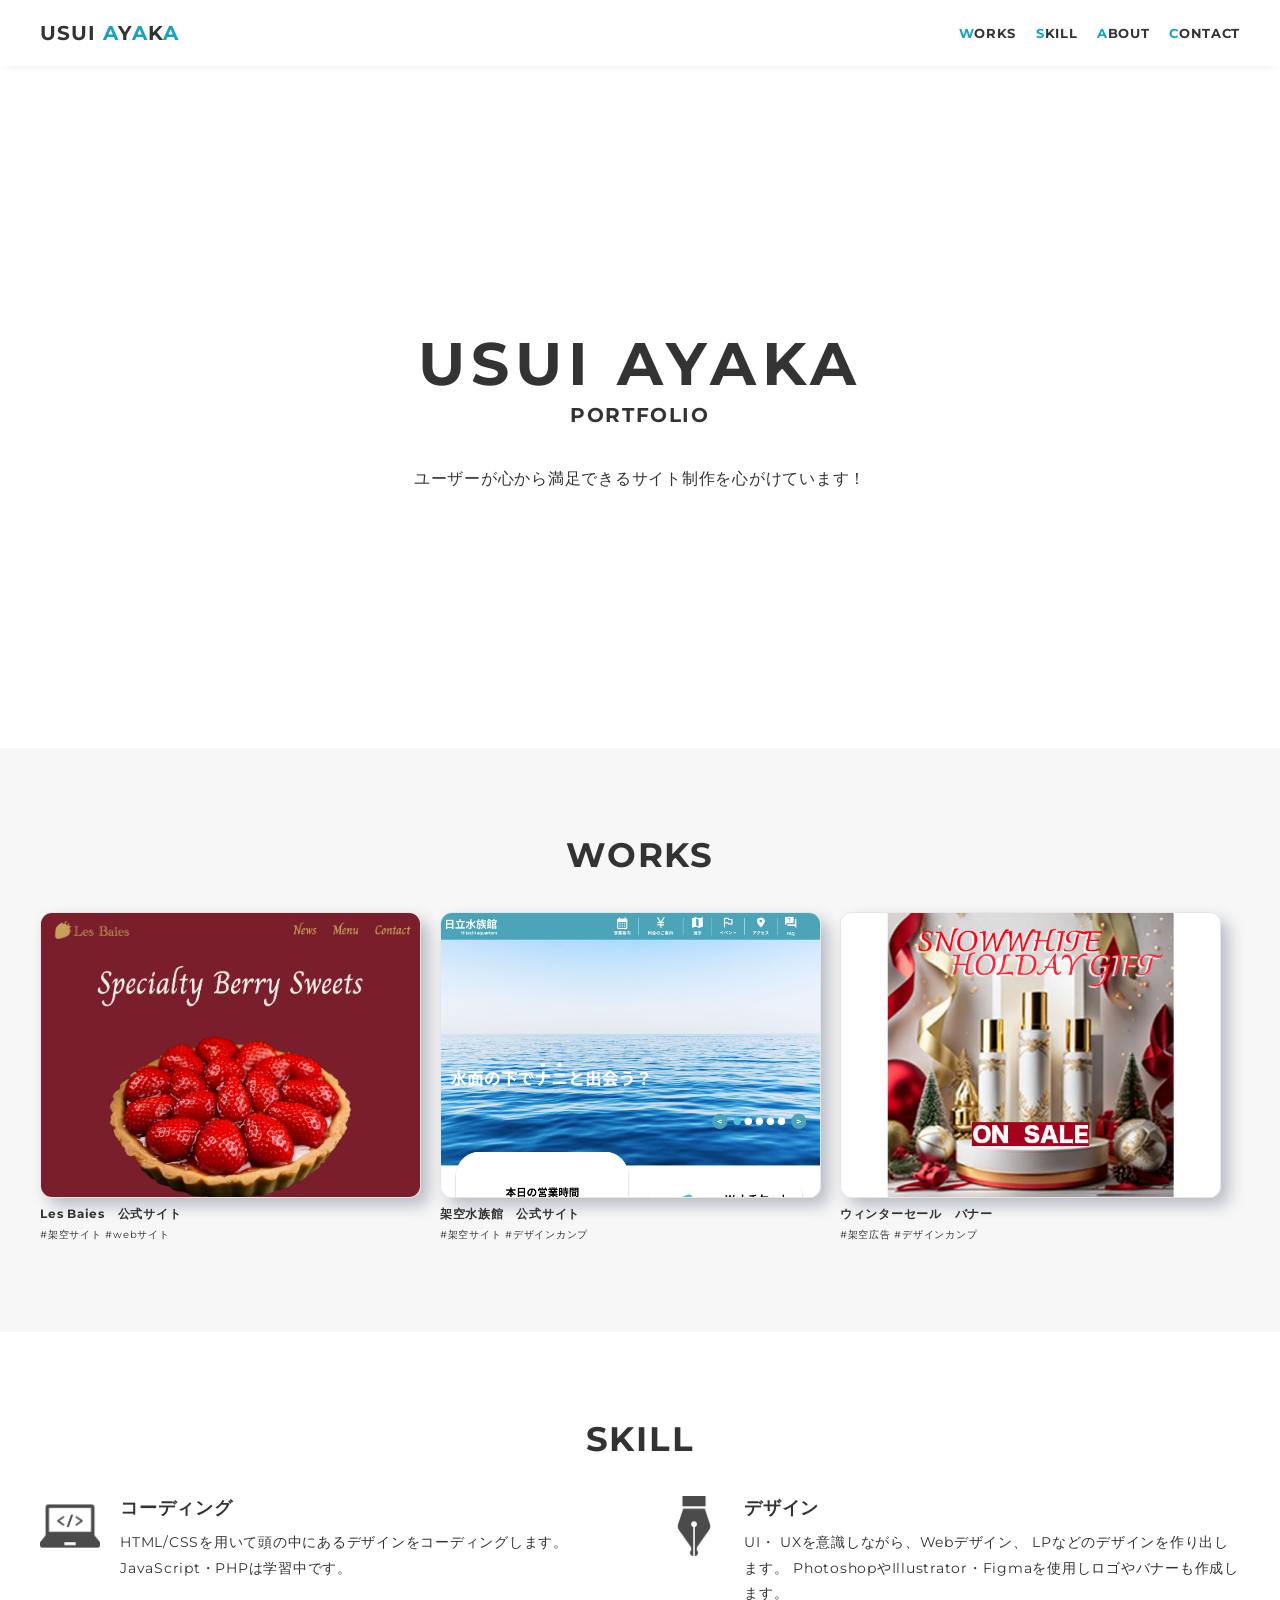
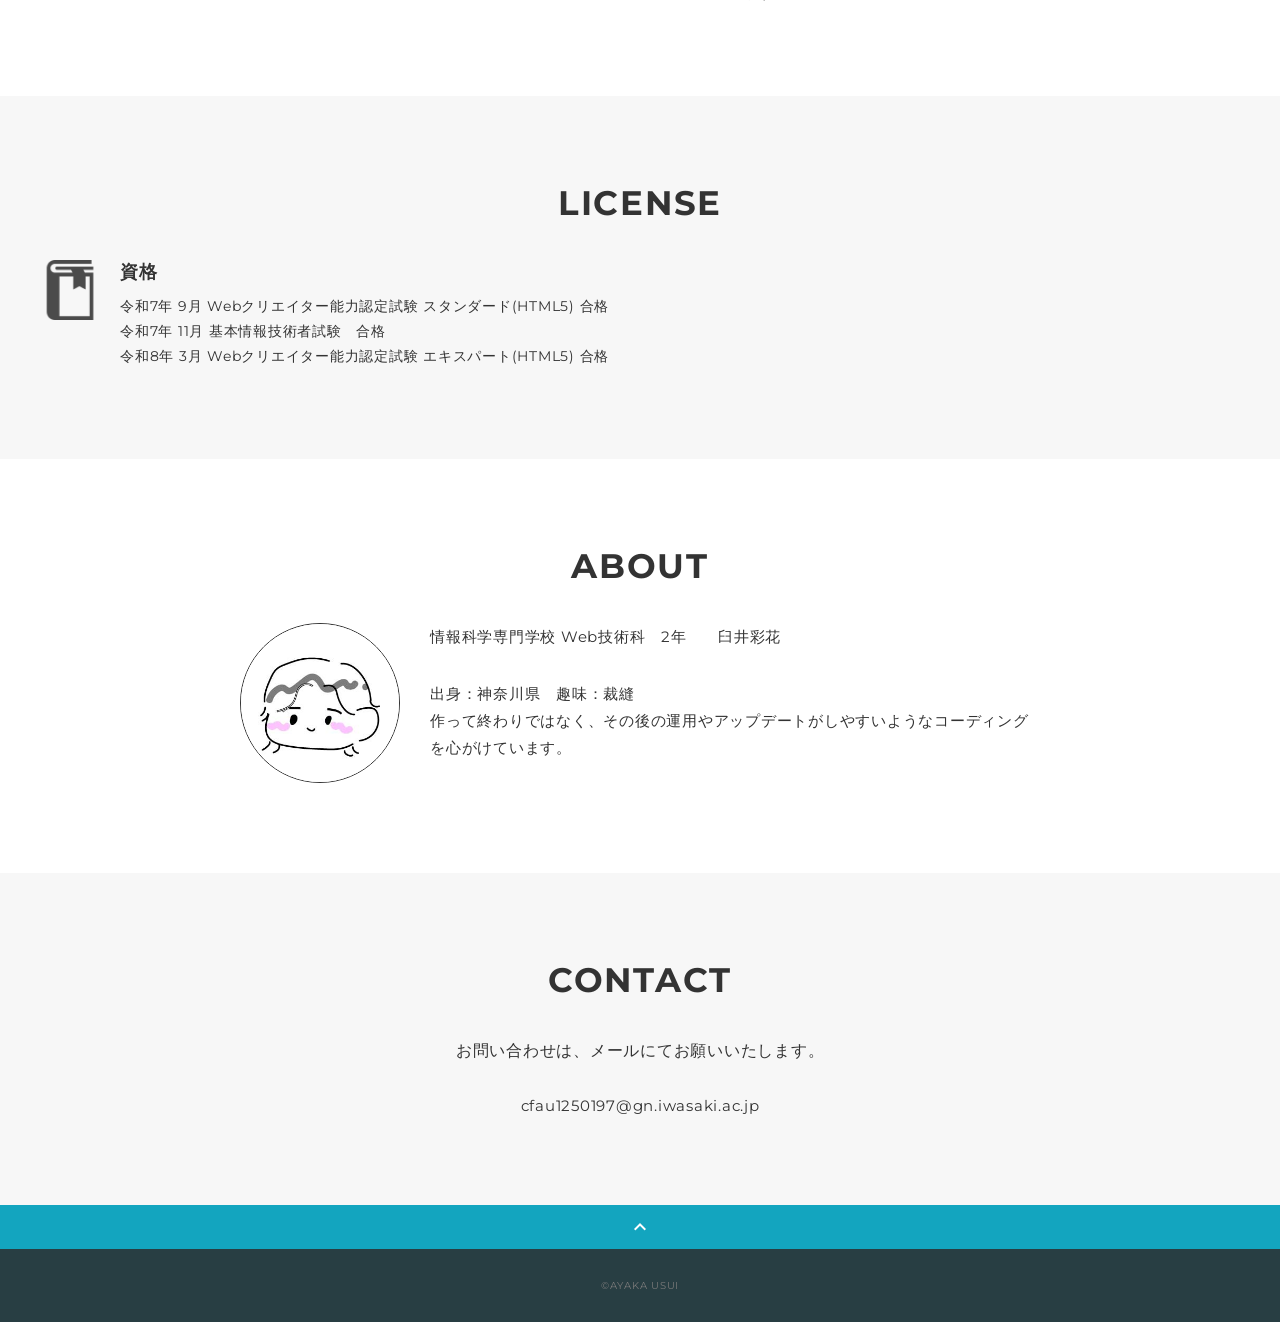
<file: index.html>
<!DOCTYPE html>
<html>
<head>
  <meta charset="utf-8">
  <meta name="viewport" content="width=device-width,initial-scale=1.0,user-scalable=no">
  <meta property='og:type' content='website'>
  <meta property='og:title' content='USUI AYAKA ポートフォリオ'>
  <meta property='og:url' content='URLが入る'>
  <meta property='og:description' content='USUI AYAKAのポートフォリオサイトです。'>
  <meta property="og:image" content="img/ogp.png">
  <meta name="description" content="USUI AYAKAのポートフォリオサイトです" />
  <title>USUI AYAKA ポートフォリオ</title>
  <link rel="preconnect" href="https://fonts.gstatic.com">
  <link href="https://fonts.googleapis.com/css2?family=Montserrat:wght@400;700&display=swap" rel="stylesheet">
  <link href="https://fonts.googleapis.com/css?family=Material+Icons+Outlined" rel="stylesheet">
  <link href="css/ress.css" media="all" rel="stylesheet" type="text/css" />
  <link href="css/style.css" media="all" rel="stylesheet" type="text/css" />
  <link rel="shortcut icon" href="img/favicon.png">
  <link rel=”canonical” href=”URLが入る” />
</head>

<body>
  <div class="wrapper">

    <!-- header -->
    <header class="header ">
      <div class="container">
        <h1 class="header-logo">
          <a href="index.html">USUI <span class="accent">A</span>Y<span class="accent">A</span>K<span class="accent">A</span></a>
        </h1>
        <nav class="gnav">
          <ul class="gnav-list">
            <li class="gnav-item"><a href="#works"><span class="accent">W</span>ORKS</a></li>
            <li class="gnav-item"><a href="#skill"><span class="accent">S</span>KILL</a></li>
            <li class="gnav-item"><a href="#about"><span class="accent">A</span>BOUT</a></li>
            <li class="gnav-item"><a href="#contact"><span class="accent">C</span>ONTACT</a></li>
          </ul>
        </nav>
      </div>
    </header>
    <!-- /header -->

    <main class="content">

      <!-- mv -->
      <div class="mv">
        <div class="mv-container">
          <p class="mv-title">USUI AYAKA</p>
          <p class="mv-subtitle">PORTFOLIO</p>
          <p class="mv-text">
            ユーザーが心から満足できる<br class="sp-only">サイト制作を心がけています！<br>
          </p>
        </div>
      </div>
      <!-- /mv -->

      <!-- works -->
      <section class="works section" id="works">
        <div class="container">
          <h2 class="title">WORKS</h2>
          <div class="works-list">
            <a class="works-item" href="works-1.html">
              <div class="works-img"><img src="img/work-1.jpg" alt="" /></div>
              <p class="works-name">Les Baies　公式サイト</p>
              <p class="works-info">#架空サイト #webサイト </p>
            </a>
            <a class="works-item" href="works-2.html">
              <div class="works-img"><img src="img/work-2.jpg" alt="" /></div>
              <p class="works-name">架空水族館　公式サイト</p>
              <p class="works-info">#架空サイト #デザインカンプ</p>
            </a>
            <a class="works-item" href="works-3.html">
              <div class="works-img"><img src="img/work-3.jpg" alt="" /></div>
              <p class="works-name">ウィンターセール　バナー</p>
              <p class="works-info">#架空広告 #デザインカンプ</p>
            </a>

          </div>
        </div>
      </section>
      <!-- /works -->
      
      <!-- skill -->
      <section class="skill section" id="skill">
        <div class="container">
          <h2 class="title">SKILL</h2>
          <div class="skill-list">
            <div class="skill-item">
              <p class="skill-img"><img src="img/icon-cord.png" alt=""></p>
              <div class="skill-body">
                <h3 class="skill-name">コーディング</h3>
                <p class="skill-text">
                  HTML/CSSを用いて頭の中にあるデザインをコーディングします。
                  JavaScript・PHPは学習中です。</p>
              </div>
            </div>
            <div class="skill-item">
              <p class="skill-img"><img src="img/icon-design.png" alt=""></p>
              <div class="skill-body">
                <h3 class="skill-name">デザイン</h3>
                <p class="skill-text">
                  UI・ UXを意識しながら、Webデザイン、 LPなどのデザインを作り出します。
                  PhotoshopやIllustrator・Figmaを使用しロゴやバナーも作成します。</p>
              </div>
            </div>
          </div>
        </div>
      </section>
      <!-- /skill -->

     <!-- 資格 -->
      <section class="skill section" id="skill">
        <div class="container">
          <h2 class="title">LICENSE</h2>
          <div class="skill-list">
            <div class="skill-item">
              <p class="skill-img"><img src="img/icon-certifi.png" alt=""></p>
              <div class="skill-body">
                <h3 class="skill-name">資格</h3>
                <p class="skill-text">
              令和7年 9月	Webクリエイター能力認定試験 スタンダード(HTML5) 合格<br>
              令和7年 11月 基本情報技術者試験　合格　<br>
              令和8年 3月 Webクリエイター能力認定試験 エキスパート(HTML5) 合格</p>
              </div>
            </div>
          </div>
        </div>
      </section>
      <!-- /skill -->

      <!-- about -->
      <section class="about section" id="about">
        <div class="container">
          <h2 class="title">ABOUT</h2>
          <div class="profile">
            <p class="profile-img">
              <img src="img/icon-about.jpg" alt="">
            </p>
            <div class="profile-body">
              <p>
                情報科学専門学校 Web技術科　2年　　臼井彩花　
              </p>
              <p>
                出身：神奈川県　趣味：裁縫 <br>作って終わりではなく、その後の運用やアップデートがしやすいようなコーディングを心がけています。        
              </p>
            </div>
          </div>
        </div>
      </section>
      <!-- /about -->

      <!-- contact -->
      <section class="contact section" id="contact">
        <div class="container">
          <h2 class="title">CONTACT</h2>
          <p class="lead">
            お問い合わせは、<br class="sp-only">メールにてお願いいたします。
          </p>
          <div class="contact-list">
            <span class="contact-item">cfau1250197@gn.iwasaki.ac.jp</span>
          </div>
        </div>
      </section>
      <!-- /contact -->
      <div class="page-top" id="js-page-top">
        <span class="material-icons-outlined">expand_less</span>
      </div>
    </main>

    <!-- footer -->
    <footer class="footer">
      <div class="copyright">&copy;AYAKA USUI</div>
    </footer>
    <!-- /footer -->

  </div>
  <script src="https://ajax.googleapis.com/ajax/libs/jquery/3.6.0/jquery.min.js"></script>
  <script type='text/javascript' src="js/script.js"></script>
</body>
</html>
</file>
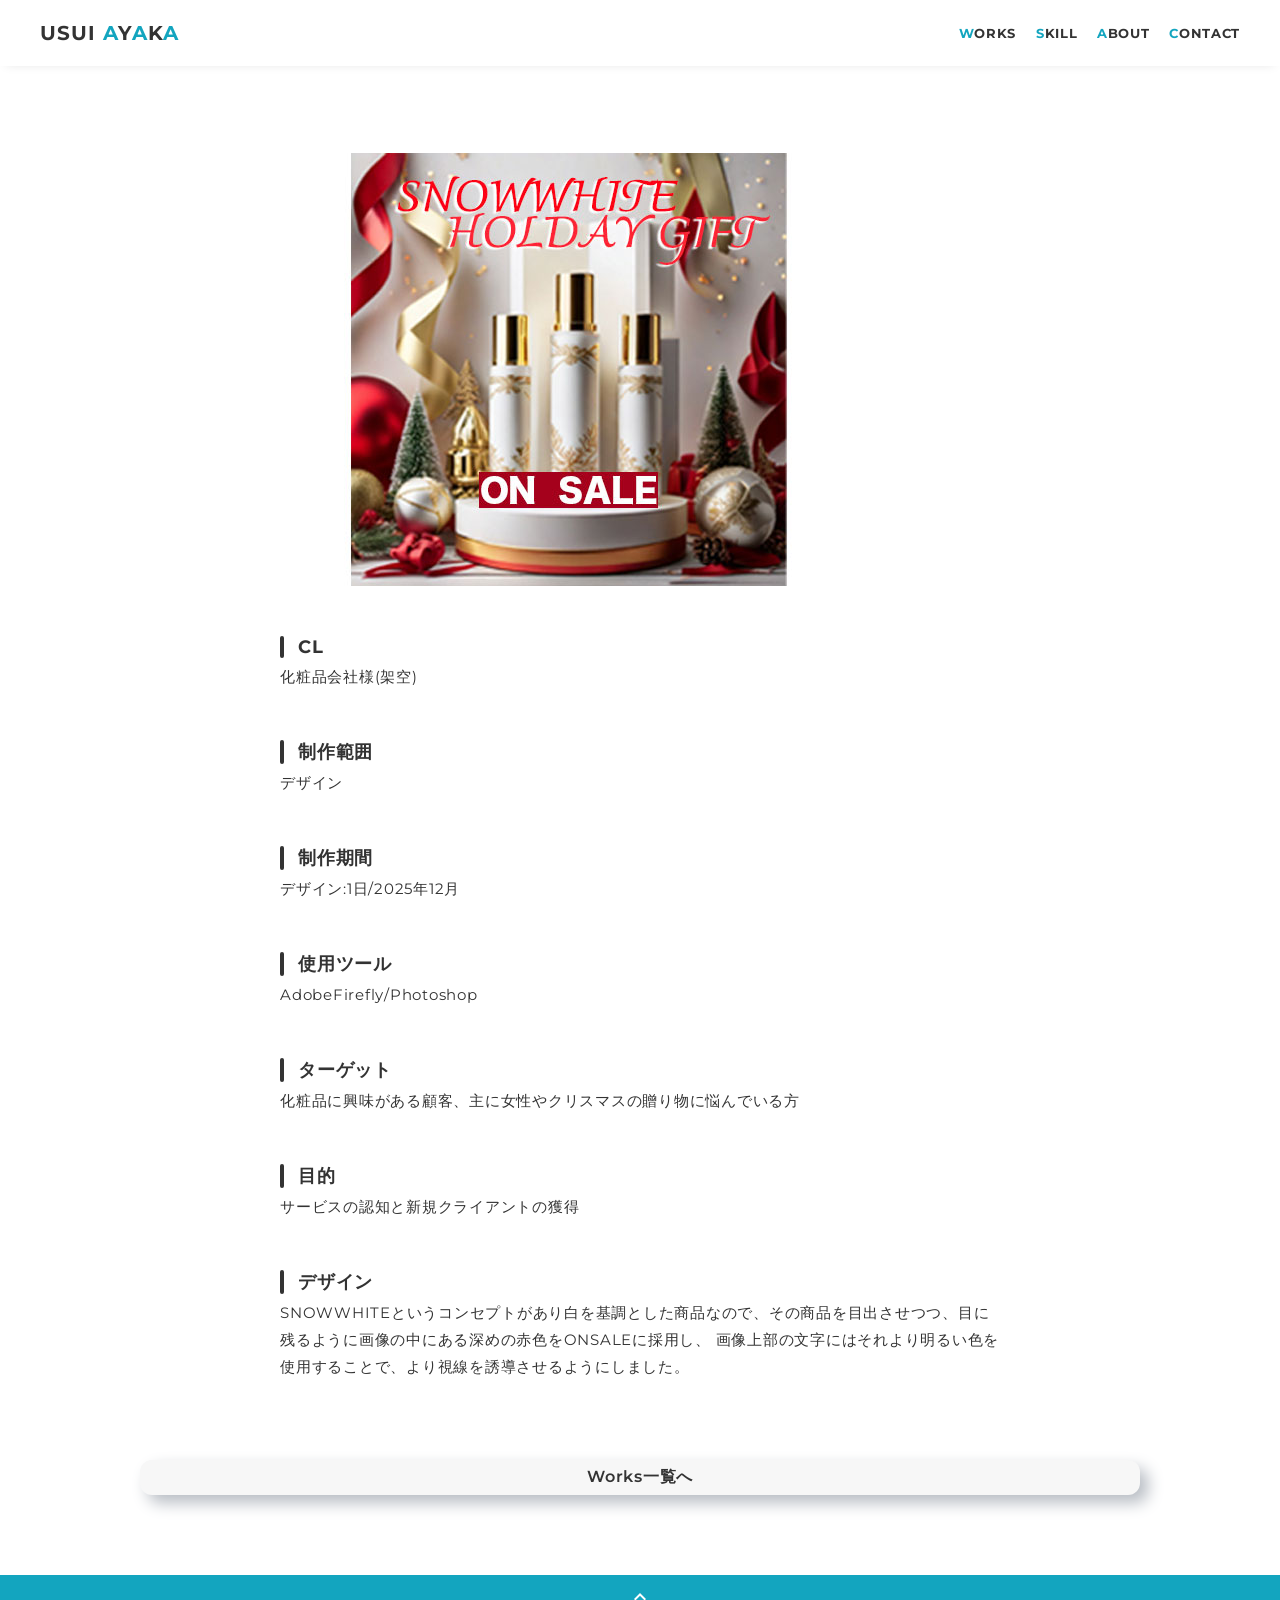
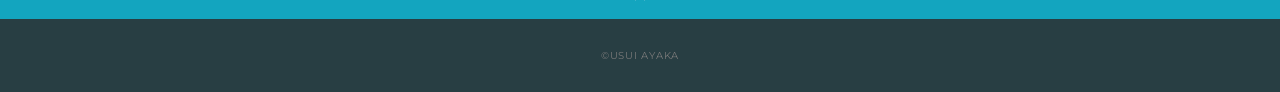
<file: works-3.html>
<!DOCTYPE html>
<html>

<head>
  <meta charset="utf-8">
  <meta name="viewport" content="width=device-width,initial-scale=1.0,user-scalable=no">
  <meta property='og:type' content='website'>
  <meta property='og:title' content='USUI AYAKA ポートフォリオ'>
  <meta property='og:url' content='URLが入る'>
  <meta property='og:description' content='USUI AYAKAのポートフォリオサイトです。'>
  <meta property="og:image" content="img/ogp.png">
  <meta name="description" content="USUI AYAKAのポートフォリオサイトです" />
  <title>USUI AYAKA ポートフォリオ</title>
  <link rel="preconnect" href="https://fonts.gstatic.com">
  <link href="https://fonts.googleapis.com/css2?family=Montserrat:wght@400;700&display=swap" rel="stylesheet">
  <link href="https://fonts.googleapis.com/css?family=Material+Icons+Outlined" rel="stylesheet">
  <link href="css/ress.css" media="all" rel="stylesheet" type="text/css" />
  <link href="css/style.css" media="all" rel="stylesheet" type="text/css" />
  <link rel="shortcut icon" href="img/favicon.png" />
  <link rel=”canonical” href=”URLが入る” />
</head>

<body>
  <div class="wrapper">

    <!-- header -->
    <header class="header ">
      <div class="container">
        <h1 class="header-logo">
          <a href="index.html">USUI <span class="accent">A</span>Y<span class="accent">A</span>K<span
              class="accent">A</span></a>
        </h1>
        <nav class="gnav">
          <ul class="gnav-list">
            <li class="gnav-item"><a href="index.html#works"><span class="accent">W</span>ORKS</a></li>
            <li class="gnav-item"><a href="index.html#skill"><span class="accent">S</span>KILL</a></li>
            <li class="gnav-item"><a href="index.html#about"><span class="accent">A</span>BOUT</a></li>
            <li class="gnav-item"><a href="index.html#contact"><span class="accent">C</span>ONTACT</a></li>
          </ul>
        </nav>
      </div>
    </header>
    <!-- /header -->

    <main class="content">

      <article class="article">
        <div class="article-container">
          <div class="article-body">
            <p>
              <img src="img/work-3.jpg" alt="">
            </p>
            <h3>CL</h3>
            <p>化粧品会社様(架空)</p>
            <h3>制作範囲</h3>
            <p>デザイン</p>
            <h3>制作期間</h3>
            <p>デザイン:1日/2025年12月
            </p>
            <h3>使用ツール</h3>
            <p>AdobeFirefly/Photoshop</p>
            <h3>ターゲット</h3>
            <p>化粧品に興味がある顧客、主に女性やクリスマスの贈り物に悩んでいる方</p>
            <h3>目的</h3>
            <p>サービスの認知と新規クライアントの獲得</p>
            <h3>デザイン</h3>
            <p>
              SNOWWHITEというコンセプトがあり白を基調とした商品なので、その商品を目出させつつ、目に残るように画像の中にある深めの赤色をONSALEに採用し、
              画像上部の文字にはそれより明るい色を使用することで、より視線を誘導させるようにしました。
            </p>
          </div>
          <div>
            <a class="home-link" href="index.html#works">Works一覧へ</a>
          </div>
        </div>
      </article>
      <div class="page-top" id="js-page-top">
        <span class="material-icons-outlined">expand_less</span>
      </div>
    </main>

    <!-- footer -->
    <footer class="footer">
      <div class="copyright">&copy;USUI AYAKA</div>
    </footer>
    <!-- /footer -->

  </div>
  <script src="https://ajax.googleapis.com/ajax/libs/jquery/3.5.1/jquery.min.js"></script>
  <script type='text/javascript' src="js/script.js"></script>
</body>

</html>
</file>
<file: css/ress.css>
/*!
 * ress.css • v3.0.1
 * MIT License
 * github.com/filipelinhares/ress
 */

/* # =================================================================
   # Global selectors
   # ================================================================= */

html {
  box-sizing: border-box;
  word-break: normal;
  -moz-tab-size: 4;
  tab-size: 4;

  -webkit-text-size-adjust: 100%; /* Prevent adjustments of font size after orientation changes in iOS */
}

*,
::before,
::after {
  box-sizing: inherit;
  background-repeat: no-repeat; /* Set `background-repeat: no-repeat` to all elements and pseudo elements */
}

::before,
::after {
  vertical-align: inherit;
  text-decoration: inherit; /* Inherit text-decoration and vertical align to ::before and ::after pseudo elements */
}

* {
  margin: 0;
  padding: 0; /* Reset `padding` and `margin` of all elements */
}

/* # =================================================================
   # General elements
   # ================================================================= */

hr {
  overflow: visible; /* Show the overflow in Edge and IE */
  height: 0; /* Add the correct box sizing in Firefox */
}

details,
main {
  display: block; /* Render the `main` element consistently in IE. */
}

summary {
  display: list-item; /* Add the correct display in all browsers */
}

small {
  font-size: 80%; /* Set font-size to 80% in `small` elements */
}

[hidden] {
  display: none; /* Add the correct display in IE */
}

abbr[title] {
  /* Add the correct text decoration in Chrome, Edge, IE, Opera, and Safari */
  text-decoration: underline;
  text-decoration: underline dotted;
  border-bottom: none; /* Remove the bottom border in Chrome 57 */
}

a {
  background-color: transparent; /* Remove the gray background on active links in IE 10 */
}

a:active,
a:hover {
  outline-width: 0; /* Remove the outline when hovering in all browsers */
}

code,
kbd,
pre,
samp {
  font-family: monospace, monospace; /* Specify the font family of code elements */
}

pre {
  font-size: 1em; /* Correct the odd `em` font sizing in all browsers */
}

b,
strong {
  font-weight: bolder; /* Add the correct font weight in Chrome, Edge, and Safari */
}

/* https://gist.github.com/unruthless/413930 */
sub,
sup {
  position: relative;
  font-size: 75%;
  line-height: 0;
  vertical-align: baseline;
}

sub {
  bottom: -.25em;
}

sup {
  top: -.5em;
}

/* # =================================================================
   # Forms
   # ================================================================= */

input {
  border-radius: 0;
}

/* Replace pointer cursor in disabled elements */
[disabled] {
  cursor: default;
}

[type="number"]::-webkit-container-spin-button,
[type="number"]::-webkit-outer-spin-button {
  height: auto; /* Correct the cursor style of increment and decrement buttons in Chrome */
}

[type="search"] {
  outline-offset: -2px; /* Correct the outline style in Safari */

  -webkit-appearance: textfield; /* Correct the odd appearance in Chrome and Safari */
}

[type="search"]::-webkit-search-decoration {
  -webkit-appearance: none; /* Remove the container padding in Chrome and Safari on macOS */
}

textarea {
  overflow: auto; /* Internet Explorer 11+ */
  resize: vertical; /* Specify textarea resizability */
}

button,
input,
optgroup,
select,
textarea {
  font: inherit; /* Specify font inheritance of form elements */
}

optgroup {
  font-weight: bold; /* Restore the font weight unset by the previous rule */
}

button {
  overflow: visible; /* Address `overflow` set to `hidden` in IE 8/9/10/11 */
}

button,
select {
  text-transform: none; /* Firefox 40+, Internet Explorer 11- */
}

/* Apply cursor pointer to button elements */
button,
[type="button"],
[type="reset"],
[type="submit"],
[role="button"] {
  cursor: pointer;
  color: inherit;
}

/* Remove container padding and border in Firefox 4+ */
button::-moz-focus-container,
[type="button"]::-moz-focus-container,
[type="reset"]::-moz-focus-container,
[type="submit"]::-moz-focus-container {
  padding: 0;
  border-style: none;
}

/* Replace focus style removed in the border reset above */
button:-moz-focusring,
[type="button"]::-moz-focus-container,
[type="reset"]::-moz-focus-container,
[type="submit"]::-moz-focus-container {
  outline: 1px dotted ButtonText;
}

button,
html [type="button"],
/* Prevent a WebKit bug where (2) destroys native `audio` and `video`controls in Android 4 */
[type="reset"],
[type="submit"] {
  -webkit-appearance: button; /* Correct the inability to style clickable types in iOS */
}

/* Remove the default button styling in all browsers */
button,
input,
select,
textarea {
  border-style: none;
  background-color: transparent;
}

/* Style select like a standard input */
select {
  -webkit-appearance: none; /* Chrome 41+ */
  -moz-appearance: none; /* Firefox 36+ */
}

select::-ms-expand {
  display: none; /* Internet Explorer 11+ */
}

select::-ms-value {
  color: currentColor; /* Internet Explorer 11+ */
}

legend {
  display: table; /* Correct the text wrapping in Edge and IE */
  max-width: 100%; /* Correct the text wrapping in Edge and IE */
  max-width: 100%; /* Correct the text wrapping in Edge 18- and IE */
  white-space: normal; /* Correct the text wrapping in Edge and IE */
  color: inherit; /* Correct the color inheritance from `fieldset` elements in IE */
  border: 0; /* Correct `color` not being inherited in IE 8/9/10/11 */
}

::-webkit-file-upload-button {
  font: inherit; /* Change font properties to `inherit` in Chrome and Safari */
  color: inherit;
  /* Correct the inability to style clickable types in iOS and Safari */

  -webkit-appearance: button;
}

/* # =================================================================
   # Specify media element style
   # ================================================================= */

img {
  border-style: none; /* Remove border when inside `a` element in IE 8/9/10 */
}

/* Add the correct vertical alignment in Chrome, Firefox, and Opera */
progress {
  vertical-align: baseline;
}

/* # =================================================================
   # Accessibility
   # ================================================================= */

/* Hide content from screens but not screenreaders */
@media screen {
  [hidden~="screen"] {
    display: inherit;
  }
  [hidden~="screen"]:not(:active):not(:focus):not(:target) {
    position: absolute !important;
    clip: rect(0 0 0 0) !important;
  }
}

/* Specify the progress cursor of updating elements */
[aria-busy="true"] {
  cursor: progress;
}

/* Specify the pointer cursor of trigger elements */
[aria-controls] {
  cursor: pointer;
}

/* Specify the unstyled cursor of disabled, not-editable, or otherwise inoperable elements */
[aria-disabled] {
  cursor: default;
}
</file>
<file: css/style.css>
body {
  font-family: "Montserrat","Helvetica Neue",Arial,"Hiragino Kaku Gothic ProN","Hiragino Sans",Meiryo,sans-serif;
  font-size: 15px;
  letter-spacing: .05em;
  color: #333;
}

a {
  transition: opacity .3s;
  text-decoration: none;
  color: #072633;
}

img {
  max-width: 100%;
  height: auto;
  vertical-align: bottom;
  border-style: none;
}



.pc-only {
  display: block;
}

.sp-only {
  display: none;
}

/*--------------------------------
 レイアウト
---------------------------------*/
.wrapper {
  padding-top: 73px;
}

.section {
  padding: 90px 0;
}

.section:nth-of-type(odd) {
  background-color: #f7f7f7;
}

.container {
  max-width: 1340px;
  margin: 0 auto;
  padding: 0 40px;
}

/*--------------------------------
 見出し
---------------------------------*/
.title {
  font-size: 34px;
  font-weight: bold;
  line-height: 1;
  margin-bottom: 40px;
  text-align: center;
  letter-spacing: .05em;
  color: #333;
}

.lead {
  font-size: 16px;
  line-height: 1.8;
  margin-bottom: 30px;
}

/*--------------------------------
ヘッダー
---------------------------------*/
.header {
  position: fixed;
  top: 0;
  z-index: 1;
  width: 100%;
  background-color: #fff;
  box-shadow: 0 5px 10px -6px rgba(0,0,0,.1);
}

.header .container {
  display: flex;
  align-items: center;
  justify-content: space-between;
  padding: 20px 40px;
}

.header-logo {
  font-size: 20px;
  font-weight: bold;
  line-height: 1.2;
  margin-right: 20px;
  letter-spacing: .05em;
}

.header-logo a {
  color: #333;
}
.accent {
  color: #13a5bf;
}

.gnav-list {
  display: flex;
  justify-content: space-between;
  list-style: none;
}

.gnav-item:not(:last-child) {
  margin-right: 20px;
}

.gnav-item a {
  position: relative;
  font-size: 13px;
  font-weight: bold;
  display: inline-block;
  padding: 5px 0;
  transition: .3s;
  letter-spacing: .05em;
  color: #333;
}
.gnav-item a:after {
  position: absolute;
  bottom: 0;
  left: 50%;
  width: 0;
  height: 3px;
  content: "";
  transition: .3s;
  -webkit-transform: translateX(-50%);
  transform: translateX(-50%);
  background-color: #333;
}

.gnav-item a:hover:after {
  width: 100%;
}

/*--------------------------------
 メインビジュアル
---------------------------------*/
.mv {
  display: flex;
  align-items: center;
  justify-content: center;
  height: 75vh;
  text-align: center;
}

.mv-container {
  padding: 0 40px;
}

.mv-title {
  font-size: 60px;
  font-weight: bold;
  line-height: 1.2;
  margin-bottom: 5px;
  letter-spacing: .1em;
}
.mv-subtitle {
  font-size: 20px;
  font-weight: bold;
  line-height: 1;
  margin-bottom: 40px;
  letter-spacing: .08em;
}

.mv-text {
  font-size: 16px;
  line-height: 1.8;
}

/*--------------------------------
 Works
---------------------------------*/
.works-list {
  display: flex;
  flex-wrap: wrap;
  margin-bottom: -40px;
}

.works-item {
  width: 31.74603%;
  margin-right: 1.58730%;
  margin-bottom: 40px;
  color: #333;
}

.works-item:hover {
  opacity: .9;
  padding-top: 3px;
}

.works-item:nth-of-type(3n) {
  margin-right: 0;
}

.works-img img {
  border: 1px solid #e6e6e6;
  box-shadow: 8px 8px 16px #b8bdc4;
  border-radius: 12px;
}

.works-name {
  font-size: 12px;
  font-weight: bold;
  margin-top: 8px;
}

.works-info {
  font-size: 10px;
  margin-top: 5px;
}

/*--------------------------------
 Skill
---------------------------------*/
.skill-list {
  display: flex;
  flex-wrap: wrap;
  justify-content: space-between;
  margin-bottom: -50px;
}

.skill-item {
  display: flex;
  align-items: flex-start;
  justify-content: space-between;
  width: 48%;
  margin-bottom: 50px;
}

.skill-img {
  width: 60px;
  height: auto;
  margin-right: 20px;
}

.skill-body {
  flex: 1;
}

.skill-name {
  margin-bottom: 10px;
}

.skill-text {
  font-size: 14px;
  line-height: 1.8;
}


/*--------------------------------
 About
---------------------------------*/
.profile {
  display: flex;
  flex-wrap: wrap;
  max-width: 800px;
  margin: 0 auto;
}
.profile-img {
  width: 20%;
  margin-right: 30px;
  border-radius: 50%;
  border: 1px solid #333;
}
.profile-img img {
  border-radius: 50%;
}
.profile-body {
  flex: 1;
}

.profile-body p {
  font-size: 15px;
  line-height: 1.8;
}

.profile-body p:not(:last-child) {
  margin-bottom: 30px;
}

/*--------------------------------
 Contact
---------------------------------*/
.contact {
  text-align: center;
}

.contact-item:not(:last-child) {
  margin-right: 10px;
}

.contact-text {
  margin-top: 10px;
}
/*--------------------------------
 ページトップ
---------------------------------*/
.page-top {
  font-weight: bold;
  padding: 10px;
  cursor: pointer;
  text-align: center;
  background-color: #13a5bf;
}

.page-top .material-icons-outlined {
  vertical-align: bottom;
  color: #fff;
}

/*--------------------------------
 フッター
---------------------------------*/
.footer {
  padding: 30px;
  background-color: #283e43;
}

.copyright {
  font-size: 10px;
  text-align: center;
  color: #797979;
}

/*--------------------------------
 下層：Worksページ
---------------------------------*/
.article {
  padding: 80px 0;
}

.article-container {
  max-width: 1040px;
  margin: 0 auto;
  padding: 0 20px;
 
  
}

.article-title {
  margin-bottom: 30px;
  text-align: center;
}

.article-body {
  max-width: 720px;
  margin: 0 auto;
  margin-bottom: 80px;
 
}

.article-body h3 {
  position: relative;
  font-size: 18px;
  margin-bottom: 5px;
  padding-left: 1em;
}

.article-body h3:not(:first-child) {
  margin-top: 50px;
}

.article-body h3::before {
  position: absolute;
  top: 0;
  left: 0;
  width: 4px;
  height: 100%;
  content: "";
  border-radius: 3px;
  background-color: #333;
}

.article-body p {
  font-size: 15px;
  line-height: 1.8;
  margin-bottom: 30px;
}

.cnp {
  display: flex;
  justify-content: space-between;
}

.home-link {
  text-align: center;
  background: #f7f7f7;
  color: #333;
  border: none;
  padding: 7px 12px;
  font-size: 16px;
  border-radius: 12px;
  display: block;
  cursor: pointer;
  font-weight: 600;
  box-shadow: 8px 8px 16px #b8bdc4, -8px -8px 16px #ffffff;
  transition: all 0.3s ease;
  
  &:hover {
    box-shadow: 6px 6px 12px #b8bdc4, -6px -6px 12px #ffffff;
  }
  
  &:active {
    box-shadow: inset 4px 4px 8px #b8bdc4, inset -4px -4px 8px #ffffff;
  }
}
/*media Queries 767
----------------------------------------------------*/
@media screen and (max-width: 767px) {
  body {
    font-size: 14px;
  }

  .pc-only {
    display: none;
  }

  .sp-only {
    display: block;
  }

  /* 見出し */
  .title {
    font-size: 26px;
    margin-bottom: 20px;
  }

  .lead {
    font-size: 14px;
    line-height: 1.7;
    margin-bottom: 20px;
  }

  /* レイアウト */
  .wrapper {
    padding-top: 57px;
  }

  .section {
    padding: 60px 0;
  }

  .container {
    padding: 0 20px;
  }

  /* ヘッダー */
  .header .container {
    padding: 15px;
  }

  .header-logo {
    font-size: 15px;
    margin-right: 15px;
  }

  .gnav-item:not(:last-child) {
    margin-right: 10px;
  }

  .gnav-item a {
    font-size: 10px;
  }

  .gnav-item a:after {
    display: none;
  }

  /*  メインビジュアル */
  .mv {
    height: 65vh;
  }

  .mv-container {
    padding: 0 20px;
  }

  .mv-title {
    font-size: 30px;
  }
  .mv-subtitle {
    font-size: 16px;
    margin-bottom: 20px;
  }

  .mv-text {
    font-size: 14px;
    line-height: 1.7;
  }

  /* Works */
  .works-name {
    font-size: 12px;
  }

  .works-info {
    margin-top: 3px;
  }

  .works-list {
    justify-content: space-between;
  }

  .works-item {
    flex: 0 0 48%;
    margin-right: 0;
    margin-bottom: 30px;
  }
  .cnp {
    flex-direction: column;
    gap: 20px;
}

  /* Skill */
  .skill-list {
    display: block;
    margin-bottom: 0;
  }

  .skill-item {
    width: 100%;
    margin-bottom: 35px;
  }

  .skill-item:last-child {
    margin-bottom: 0;
  }

  .skill-name {
    margin-bottom: 5px;
  }

  .skill-text {
    font-size: 13px;
    line-height: 1.7;
  }

  /* About */
  .profile {
    display: block;
  }
  .profile-img {
    width: 150px;
    margin: 0 auto;
    margin-bottom: 25px;
  }

  .profile-body p {
    font-size: 14px;
    line-height: 1.7;
  }

  .profile-body p:not(:last-child) {
    margin-bottom: 20px;
  }

  /* フッター */
  .footer {
    padding: 20px;
  }

  /* 下層ページ */
  .article {
    padding: 50px 0;
  }

  .article-body h3 {
    font-size: 16px;
    padding-left: .8em;
  }

  .article-body h3:not(:first-child) {
    margin-top: 30px;
  }

  .article-body p {
    font-size: 14px;
    line-height: 1.7;
    margin-bottom: 20px;
  }
}
</file>
